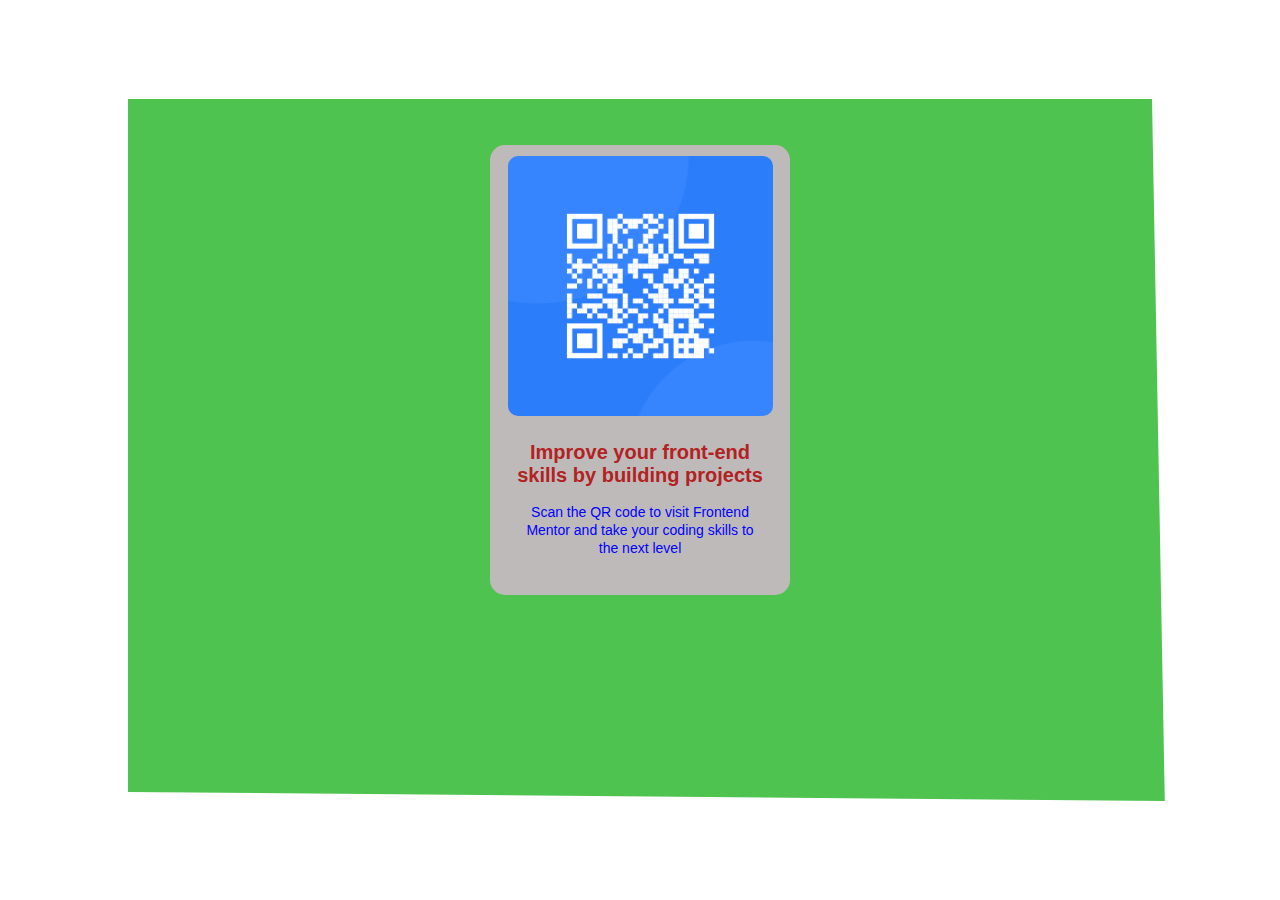
<file: index.html>
<!DOCTYPE html>
<html lang="en">
<head>
    <meta charset="UTF-8">
    <meta http-equiv="X-UA-Compatible" content="IE=edge">
    <meta name="viewport" content="width=device-width, initial-scale=1.0">
    <title>scanner</title>
    <link rel="stylesheet" href="./scan.css">
</head>
<body>
     <div id="bg">
        <div class="picc">
          <div class="move">
            <div class="formbox">
               <img src="./image-qr-code.png" alt="" id="pos" height="260px" width="265px"><br><br><br>
                   <h2 id="call">Improve your front-end <br> skills by building projects</h2><br>
                        <p id="cell">Scan the QR code to visit Frontend<br>      
                                     Mentor and take your coding skills to <br>
                                      the next level</p>
            </div>
          </div>
         </div>
       </div>
</body>
</html>
</file>
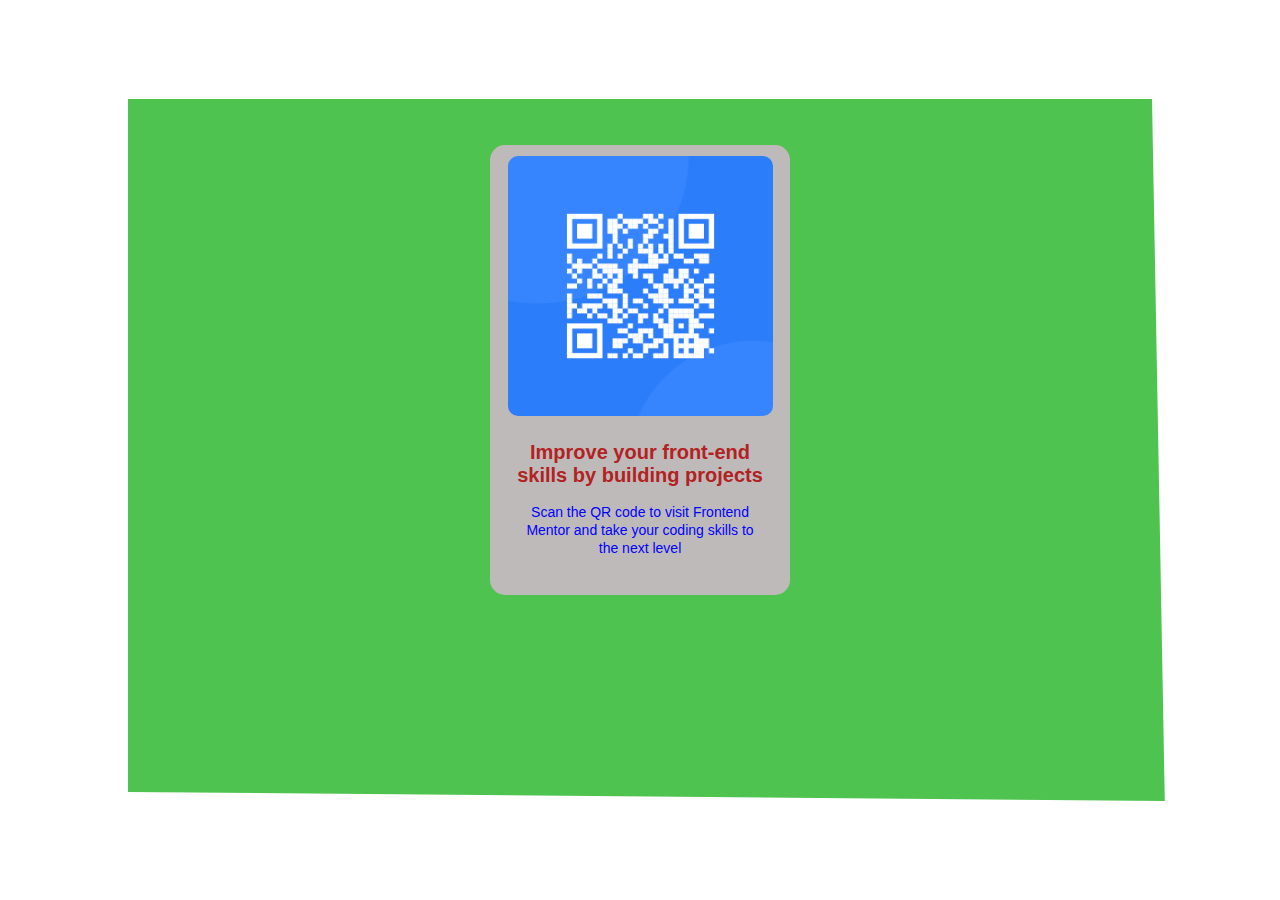
<file: scan_code.html>
<!DOCTYPE html>
<html lang="en">
<head>
    <meta charset="UTF-8">
    <meta http-equiv="X-UA-Compatible" content="IE=edge">
    <meta name="viewport" content="width=device-width, initial-scale=1.0">
    <title>scanner</title>
    <link rel="stylesheet" href="./scan.css">
</head>
<body>
    <div id="bg">
      <div class="picc">
         <div class="move">
           <div class="formbox">
             <img src="./image-qr-code.png" alt="" id="pos" height="260px" width="265px"><br><br><br>
                   <h2 id="call">Improve your front-end <br> skills by building projects</h2><br>
                        <p id="cell">Scan the QR code to visit Frontend<br>      
                                     Mentor and take your coding skills to <br>
                                      the next level</p>
                                                </div>
                                           </div>
                                     </div>
                              </div>
</body>
</html>
</file>
<file: scan.css>
*{
    margin: 0;
    padding: 0;
}
body>#bg{
    height: 100%;
    width: 100%;
    background-color: rgb(79, 195, 79);
    clip-path: polygon(10% 11%, 90% 11%, 91% 89%, 10% 88%);
    position: absolute;
    z-index: -1;
}
 a[title]{
    display: none;
}

.picc{
    
    text-align: center;
    font-size: small;
}
#call{
    font-family: sans-serif;
    font-size: 20px;
    color: firebrick;
}
#cell{
    font-family: sans-serif;
    line-height: 18px;
    font-size: 14px;
    color: blue;
}
.formbox{
    margin: 5px;
    text-align: center;
    background-color: rgb(190, 186, 186);
    width: 300px;
    height: 450px;
    border-radius: 15px;
}
#pos{
    transform: translateY(11px);
    border-radius: 10px;
}
.move
{
    display: grid;
    place-items: center;
    transform: translateY(140px);
}
</file>
